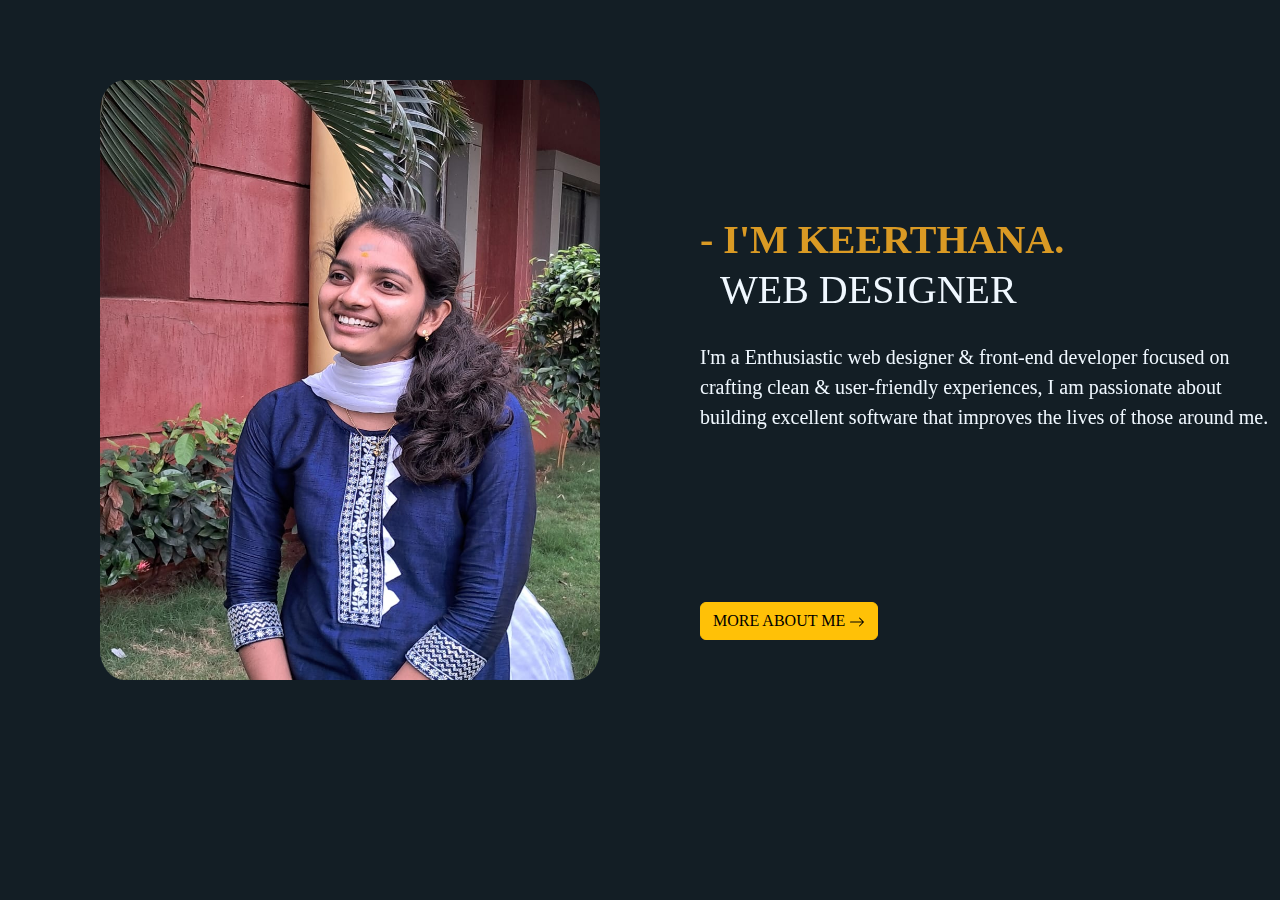
<file: index.html>
<html lang="en">
<head>
    <meta charset="UTF-8">
    <meta name="viewport" content="width=device-width, initial-scale=1.0">
    <title>keerthuu</title>
    <link rel="stylesheet" href="my.css">
    <link href="https://cdn.jsdelivr.net/npm/bootstrap@5.3.3/dist/css/bootstrap.min.css" rel="stylesheet" integrity="sha384-QWTKZyjpPEjISv5WaRU9OFeRpok6YctnYmDr5pNlyT2bRjXh0JMhjY6hW+ALEwIH" crossorigin="anonymous">
    <script src="https://cdn.jsdelivr.net/npm/bootstrap@5.3.3/dist/js/bootstrap.bundle.min.js" integrity="sha384-YvpcrYf0tY3lHB60NNkmXc5s9fDVZLESaAA55NDzOxhy9GkcIdslK1eN7N6jIeHz" crossorigin="anonymous"></script>
</head>

<body>
    <img src="keer.jpeg.jpg" alt="keer" height="600px" width="500px" class="center" style="margin-top: 80px;" >
    <div class="idiot">
        <p><h1><strong>- I'M KEERTHANA.</strong></h1></p>
    </div>
    <div class="mental">
        <p><h1>WEB DESIGNER</h1></p><br>
    </div>


    <div class="loosu">
        <p>I'm a Enthusiastic web designer & front‑end developer focused on <br><br>crafting clean & user‑friendly experiences, I am passionate about <br><br>building excellent software that improves the lives of those around me.</p><br>
</div>


<ul style="font-family: sans-serif; margin-left:1290px;">
    <li><a class="active" href="index.html" style="margin-left: -32px;">Home</a></li>
    <li><a href="sec.html">About</a></li>
    <li><a href="third.html">Contact</a></li>
</ul>


<div class="hey">
    <a href="sec.html"><button type="button" class="btn btn-warning" style="margin-top: -70px;">MORE ABOUT ME
        <svg xmlns="http://www.w3.org/2000/svg" width="16" height="16" fill="currentColor" class="bi bi-arrow-right" viewBox="0 0 16 16">
            <path fill-rule="evenodd" d="M1 8a.5.5 0 0 1 .5-.5h11.793l-3.147-3.146a.5.5 0 0 1 .708-.708l4 4a.5.5 0 0 1 0 .708l-4 4a.5.5 0 0 1-.708-.708L13.293 8.5H1.5A.5.5 0 0 1 1 8"/>
        </svg>
</button></a>





</div>
</body>
</html>
</file>
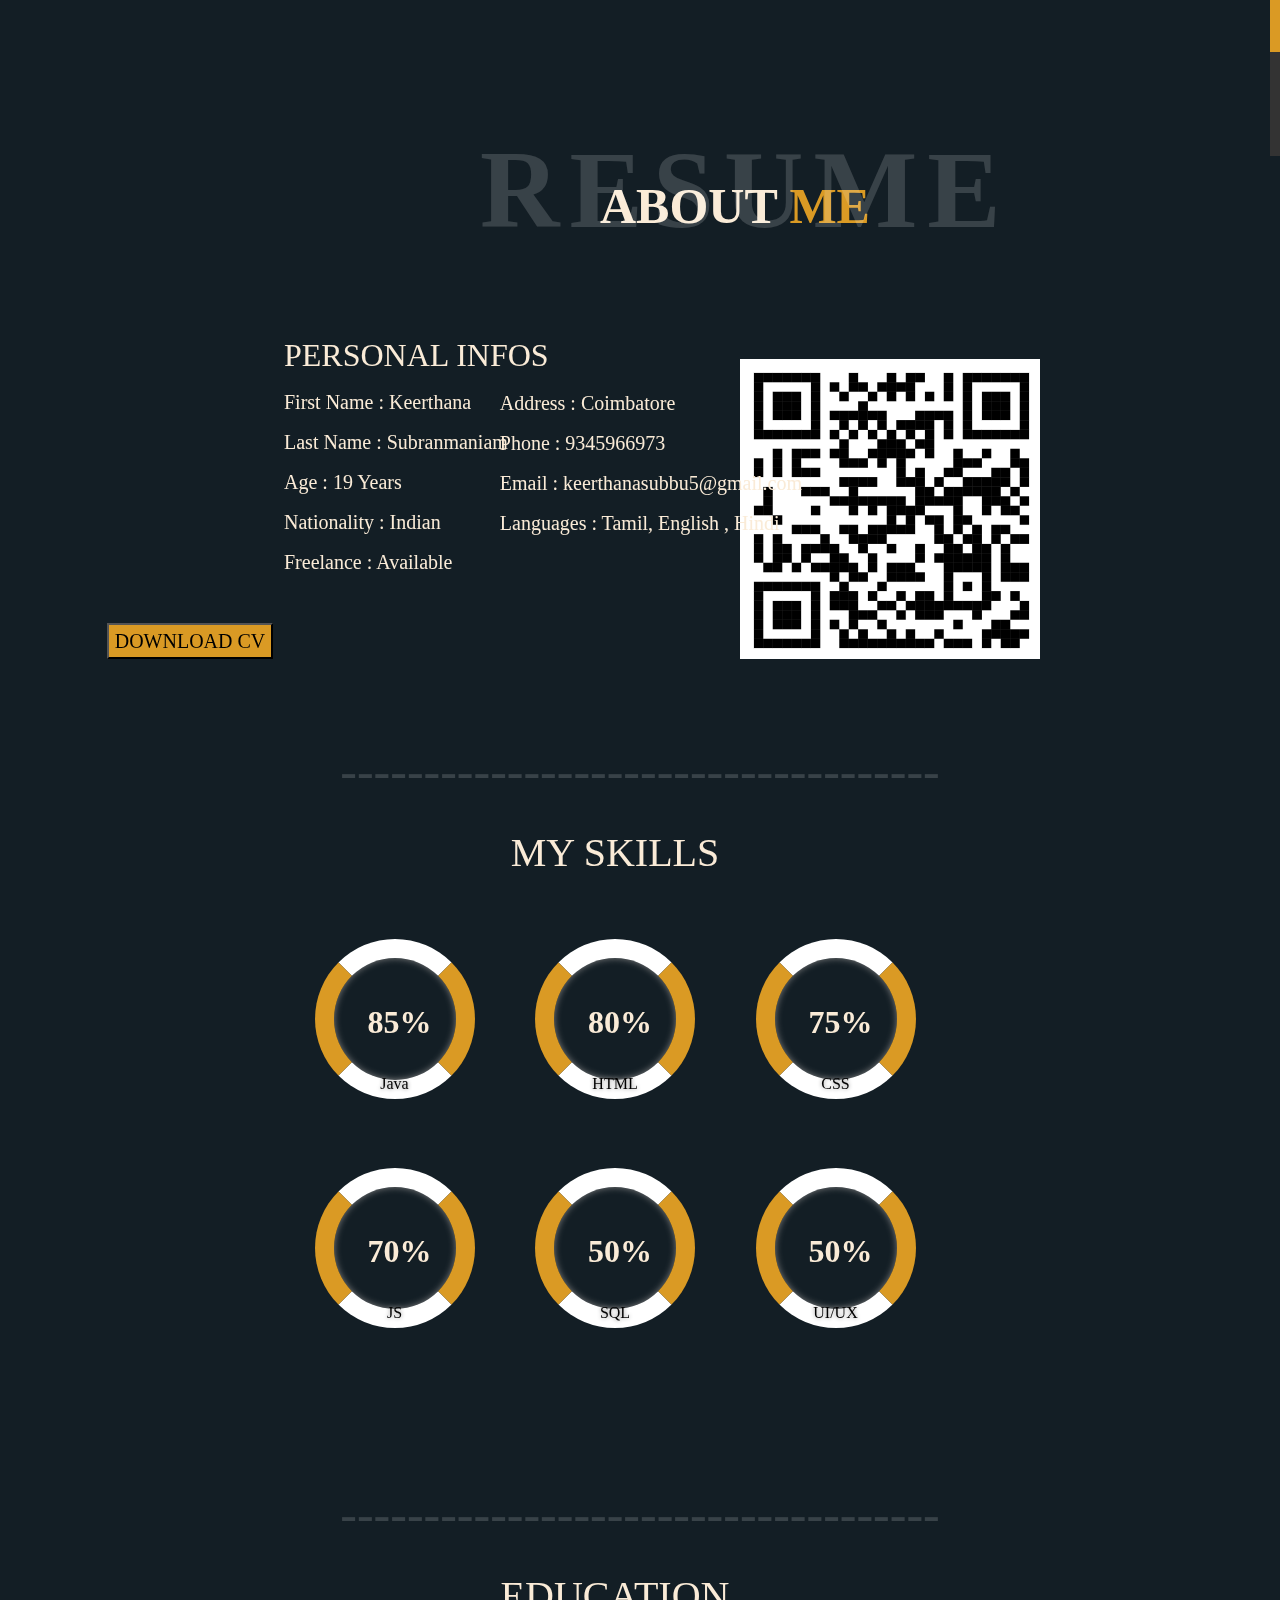
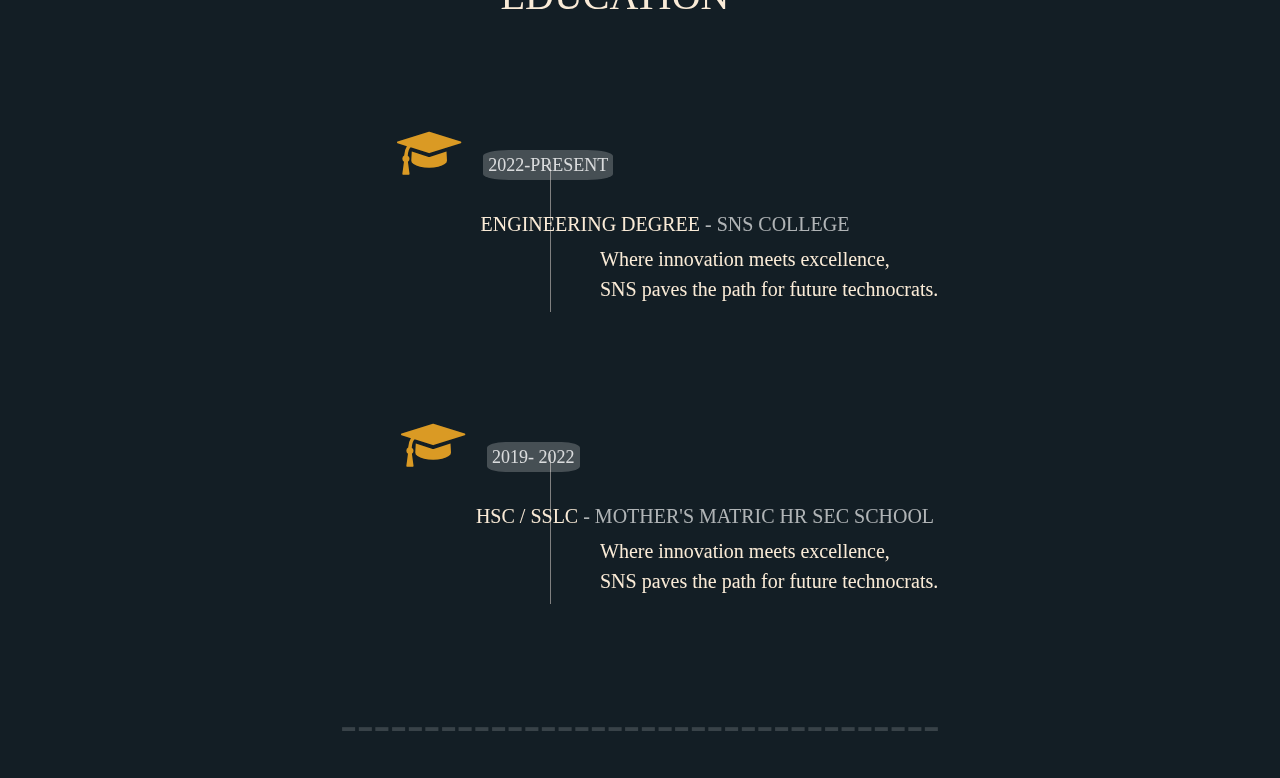
<file: sec.html>
<html lang="en">
<head >
    <meta charset="UTF-8">
    <meta name="viewport" content="width=device-width, initial-scale=1.0">
    <title>About me</title>
    <link rel="stylesheet" href="my.css">
    <span class="title-bg"> RESUME</span>
    <link href="https://cdn.jsdelivr.net/npm/bootstrap@5.3.3/dist/css/bootstrap.min.css" rel="stylesheet" integrity="sha384-QWTKZyjpPEjISv5WaRU9OFeRpok6YctnYmDr5pNlyT2bRjXh0JMhjY6hW+ALEwIH" crossorigin="anonymous">
    <script src="https://cdn.jsdelivr.net/npm/bootstrap@5.3.3/dist/js/bootstrap.bundle.min.js" integrity="sha384-YvpcrYf0tY3lHB60NNkmXc5s9fDVZLESaAA55NDzOxhy9GkcIdslK1eN7N6jIeHz" crossorigin="anonymous"></script>
    <link rel="stylesheet" href="https://stackpath.bootstrapcdn.com/bootstrap/4.5.2/css/bootstrap.min.css">
    <link rel="stylesheet" href="https://maxcdn.bootstrapcdn.com/font-awesome/4.4.0/css/font-awesome.min.css">
    <link rel="stylesheet" href="https://cdnjs.cloudflare.com/ajax/libs/font-awesome/4.7.0/css/font-awesome.min.css">

    



</head>
<body >
    <ul style="font-family: sans-serif; margin-left:1270px;">
        <li><a class="active" href="index.html" style="margin-left: -32px;">Home</a></li>
        <li><a href="sec.html">About</a></li>
        <li><a href="third.html">Contact</a></li>
    </ul>
    
    
    <div class="about">
    <h2 style="font-size: 50;"><strong>ABOUT <SPAn style="color: rgb(218, 154, 36); font-family: serif;">ME</SPAn></strong></h2>
</div>

    <div class="res">
        <div class="myself">
            <h2 >PERSONAL INFOS</h2>
            <p>First Name : Keerthana <br>
            Last Name : Subranmaniam<br>
            Age : 19 Years<br>
            Nationality : Indian<br>
            Freelance : Available<br></p>
                </div>
    <div class="myself2">
        <p>Address : Coimbatore<br>
                Phone : 9345966973<br>
                Email : keerthanasubbu5@gmail.com<br>
                Languages : Tamil, English , Hindi</p>
        </div>
        <div class="download-res">
        <a href="third.html" download="RESUME.jpeg.jpg">
            <button type="button" style="background-color: rgb(218, 154, 36); font-size: 20;">DOWNLOAD CV</button>
        </a></div>
        <img src="qr code.png" alt="resume" style="margin-left: 50px; margin-top: -300px; height:300px; width: 300px;">
        <br>
        <br>
        <p style="margin-left: -450px;color: rgba(255, 255, 255, 0.159);">------------------------------------</p>

<h1 style="margin-top: 20px; margin-left: -500px;">MY SKILLS</h1>
<div class="container" style="margin-top: 200px; margin-left: -250px;">

    <!-- Creating a ui-widgets classes that 
        store other useful classes like 
        ui-values and ui-labels -->
    <div class="ui-widgets">
        <div class="ui-values">85%</div>
        <div class="ui-labels">Java</div>
    </div>

    <div class="ui-widgets">
        <div class="ui-values">80%</div>
        <div class="ui-labels">HTML</div>
    </div>
    <div class="ui-widgets">
        <div class="ui-values">75%</div>
        <div class="ui-labels">CSS</div>
    </div>
    <div class="ui-widgets">
        <div class="ui-values">70%</div>
        <div class="ui-labels">JS</div>
    </div>
    <div class="ui-widgets">
        <div class="ui-values">50%</div>
        <div class="ui-labels">SQL</div>
    </div>
    <div class="ui-widgets">
        <div class="ui-values">50%</div>
        <div class="ui-labels">UI/UX</div>
    </div>
</div>
<script src="https://cdn.jsdelivr.net/npm/bootstrap@5.0.2/dist/js/bootstrap.bundle.min.js"></script>

    <p style="margin-left: -450px; margin-top:600px;color:  rgba(255, 255, 255, 0.159);">------------------------------------</p>
<h1 style="margin-top: 20px; margin-left: -500px;">EDUCATION</h1>
<i class="fa fa-graduation-cap fa_custom" style="height: 10px;"></i>
<span class="time open-sans-font text-uppercase" style="color:rgba(255, 255, 255, 0.804); font-size: 18px;">2022-Present </span>


<div class="vl"></div>
<h5 style="margin-top: -100px; margin-left: -400px;">ENGINEERING DEGREE <span style="color:rgba(255, 255, 255, 0.667); "> - SNS COLLEGE </span></h5>
<p style="font-size: 20px; text-align: justify; margin-left: 150px;">Where innovation meets excellence, <br>SNS paves the path for future technocrats.</p>


<i class="fa fa-graduation-cap fa_custom" style="margin-left: -750px;"></i>
<span class="time open-sans-font text-uppercase" style="color:rgba(255, 255, 255, 0.804); font-size: 18px;">2019- 2022</span>

<div class="vl2"></div>
<h5 style="margin-top: -100px; margin-left: -320px;">HSC / SSLC<span style="color:rgba(255, 255, 255, 0.667); "> - MOTHER'S MATRIC HR SEC SCHOOL </span></h5>
<p style="font-size: 20px; text-align: justify; margin-left: 150px;">Where innovation meets excellence, <br>SNS paves the path for future technocrats.</p>

<br>

<p style="margin-left: -450px;color: rgba(255, 255, 255, 0.159);">------------------------------------</p>




</body>

</html>
</file>
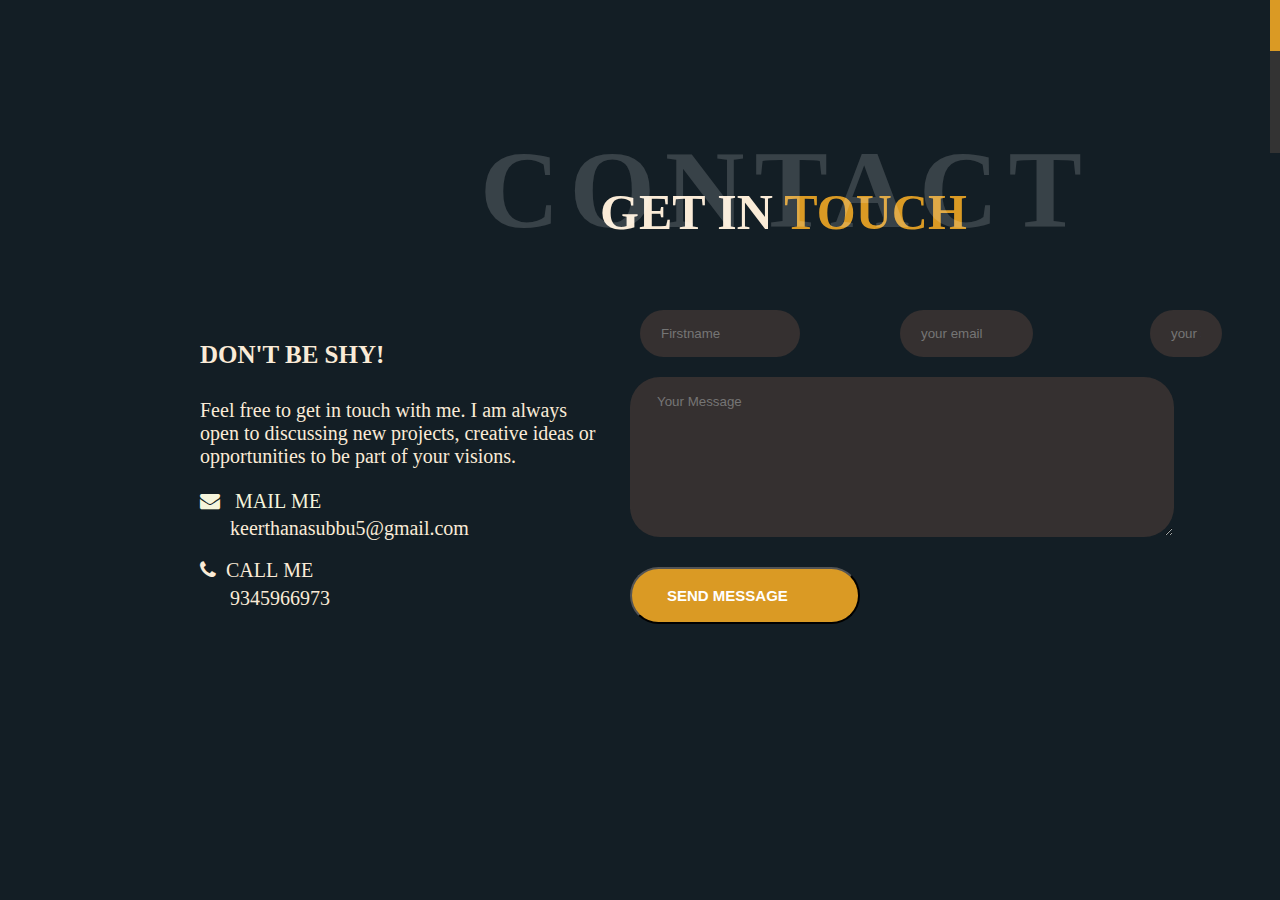
<file: third.html>
<html lang="en">
<head>
    <meta charset="UTF-8">
    <meta name="viewport" content="width=device-width, initial-scale=1.0">
    <title>Contact</title>
    <link rel="stylesheet" href="my.css">
    <span class="contact">CONTACT</span>
    <link rel="stylesheet" href="https://cdnjs.cloudflare.com/ajax/libs/font-awesome/4.7.0/css/font-awesome.min.css">

</head>
<body>
    <ul style="font-size: 20px; margin-left:1270px;">
        <li><a class="active" href="index.html">Home</a></li>
        <li><a href="sec.html">About</a></li>
        <li><a href="third.html">Contact</a></li>
    </ul>
    
    <div class="aboutt">
        <h2 style="font-size: 50; margin-top: -50px;"><strong>GET IN <SPAn style="color: rgb(218, 154, 36); font-family: serif; ">TOUCH</SPAn></strong></h2>
        <h2 style="margin-left: -400px; font-size: 25px; margin-top: 100px;">DON'T BE SHY!</h2>
        <p style="margin-left: -400px; font-size: 20px; margin-top: 30px;">Feel free to get in touch with me. I am always <br> open to discussing new projects, creative ideas or <br> opportunities to be part of your visions.</p>
        <p style="color: beige; margin-left: -350px; font-size: 23px;"><i class="fa fa-envelope" style="font-size:20px ; margin-left: -50px; ">&ensp; MAIL ME</i></p>
        <P style="margin-left: -370px; font-size: 20px; margin-top: -17px;">keerthanasubbu5@gmail.com</P>
        <p style="margin-left: -350px; font-size: 20px; "><i class="fa fa-phone" style="font-size:20px ; margin-left: -50px;">&ensp;CALL ME</i></p>
        <p style="margin-left: -370px; font-size: 20px; margin-top: -13px;">9345966973</p>

        <form action="https://mail.google.com/mail/u/0/#inbox?compose=GTvVlcSBmXGFsrLQrdkXbKqfgtKPQZRpkNPnNQlWVJCXRvdCKgPJNFDzjwtMhtxhvgbqTTsVtWVbg" method="post">
            <div class="Firstname">
            <input type="text" name="firstname" placeholder= "Firstname" size="5" required style="margin-top: -170px;"/>  </div>
        <div class="lastname">
            <input type="text" name="your email" placeholder="your email" size="15"required style="margin-top: -115px;" />   </div>
            <div class="subject">
                <input type="text" name="subject" placeholder= "your subject" size="15" required style="margin-top: -55px;"/>  </div>
                <textarea cols="40" rows="10" class="wpcf7-form-control wpcf7-textarea input-box message" aria-invalid="false" placeholder="Your Message" name="textarea-749" style="height: 170px;"></textarea>
                <button type="submit" class="button"><span class="button-text" >Send Message</span>
                    </button>
                    <br>
                    <br>
                    <br>
                


                    
                


    </body>
</html>
</file>
<file: my.css>
body{
        background: radial-gradient( rgb(19, 30, 37) 24.5%, rgb(19, 30, 37) 66%);
    margin:0;
    }
        
.center {
    margin-left: 100px;
    margin-right: auto;
    margin-top: 2%;
    margin-bottom: 15%;
    border:10% ;
    border:5px transparent;
    border-radius: 5%;
position: fixed;
    
    color: yellow;
    }
.idiot{
    text-align: center;
    margin-top: 200px;
    margin-left: 700px;
    font-size: 100;
    color: rgb(218, 154, 36);
    position: fixed;
    font-family: serif;

    }
    .mental{
        text-align: center;
    margin-top: 250px;
    margin-left: 720px;
    font-size: 24;
    color:aliceblue;
    line-height: 0.2;
    position: fixed;
    font-family: serif;
}
.loosu{
    line-height: 15px;
    text-align: center;
margin-top: 350px;
margin-left: 700px;
font-size: 20;
color:aliceblue;
text-align: justify;
position:fixed;
font-family: serif;
}
ul {
    list-style-type: none;
    margin: 0;
    padding: 0;
    overflow: hidden;
    background-color: #333;
    position: -webkit-sticky; /* Safari */
    position: sticky;
    top: 0;
}

li {
    float: left;
}

li a {
    display: block;
    color: white;
    text-align: center;
    padding: 14px 16px;
    text-decoration: none;
}

li a:hover {
    background-color: #111;
}



.active {
    background-color: rgb(218, 154, 36);
}
.hey{
    margin-top: 500px;
margin-left: 700px;
font-size: 20;
color:aliceblue;
border-radius: 50%;
height: 50%;
width: 50%;
font-family: serif;
position: fixed;

}
.res{
    text-align: center;
    color: antiquewhite;
    margin-top: 10px;
    margin-left: 450px;
    font-size: 50;
    position: sticky;
    font-family: serif;
}
.myself{
    color: antiquewhite;
    margin-left:-20%;
    font-size: 20;
    line-height: 2;
    margin-top: 100px;
    position: sticky;
    text-align: justify;
    font-family: serif;
}
.myself2{
    color: antiquewhite;
    margin-left: 6%;
    font-size: 20;
    line-height: 2;
    margin-top: -215px;
    position: sticky;
    text-align: justify;
    font-family: serif;
}



.title-bg {
    font-size: 110px;
    left: 0;
    letter-spacing: 10px;
    line-height: 0.7;
    position: absolute;
    right: 0;
    top: 50%;
    text-transform: uppercase;
    font-weight: 800;
    -webkit-transform: translateY(-50%);
    -moz-transform: translateY(-50%);
    -ms-transform: translateY(-50%);
    -o-transform: translateY(-50%);
    transform: translateY(-50%);
    color: rgba(255, 255, 255, 0.159);
    margin-top: -260;
    margin-left: 480;
    position: fixed;
    font-family: serif;
}
.about{
    margin-left: 600px;
    margin-top: 20px;
    font-size: 30;
    font-family: serif;
    color: antiquewhite;

}

.download-res{
    margin-top: 80px;
    margin-left: -1350px;
    font-size: 28px;
    border-radius: 5%;
    font-family: serif;
    color:yellow ;

}
html{
    scroll-behavior: smooth;
}
h1 {
    text-align: center;
}

/* Create a container using CSS properties */
.container {
    top: 30%;
    left: 50%;
    position: absolute;
    text-align: center;
    transform: translate(-50%, -50%);
}
.container2 {
    top: 30%;
    left: 50%;
    position: absolute;
    text-align: center;
    transform: translate(-50%, -50%);
}

h1 {
    text-align: center;
}

/* Create a container using CSS properties */
.container {
    top: 30%;
    left: 50%;
    position: absolute;
    text-align: center;
    transform: translate(-50%, -50%);
}

/* Apply CSS properties to ui-widgets class */
.ui-widgets {
    position: relative;
    display: inline-block;
    width: 10rem;
    height: 10rem;
    border-radius: 9rem;
    margin: 1.5rem;
    border: 1.2rem solid palegreen;
    box-shadow: inset 0 0 7px grey;
    border-left-color: rgb(218, 154, 36);
    border-top-color: white;
    border-right-color: rgb(218, 154, 36);
    border-bottom-color: white;
    text-align: center;
    box-sizing: border-box;
}

/*  Apply css properties to the second 
    child of ui-widgets class */
.ui-widgets:nth-child(2) {
    border-top-color: white;
    border-right-color: rgb(218, 154, 36);
    border-left-color: rgb(218, 154, 36);
    border-bottom-color: white;
}

/*  Apply css properties to ui-widgets class 
    and ui-values class*/
.ui-widgets .ui-values {
    top: 40px;
    position: absolute;
    left: 10px;
    right: 0;
    font-weight: 700;
    font-size: 2.0rem;

}

/*  Apply css properties to ui-widgets 
    class and ui-labels class*/
.ui-widgets .ui-labels {

    left: 0;
    bottom: -16px;
    text-shadow: 0 0 4px grey;
    color: black;
    position: absolute;
    width: 100%;
    font-size: 16px;
}
.vl {
    border-left: 1px solid  grey;
    height: 150px;
    margin-top: -30px;
    margin-left: 100px;
    
}
.fa_custom {
    color: rgb(218, 154, 36);
    size: 5px;
    margin-top: 100px;
    margin-left: -720;


    }
    .text-uppercase {
        text-transform: lowercase !important;
        background-color: #ffffff38;
        border-radius: 20%;
        padding: 05px;
        margin-left: 10px;
        font-size: 20px;
        margin-bottom: 100px;

        
    }
    .vl2 {
        border-left: 1px solid  grey;
        height: 150px;
        margin-top: -30px;
        margin-left: 100px;
        
    }
    .contact{
        font-size: 110px;
    left: 0;
    letter-spacing: 10px;
    line-height: 0.7;
    position: absolute;
    right: 0;
    top: 50%;
    text-transform: uppercase;
    font-weight: 800;
    -webkit-transform: translateY(-50%);
    -moz-transform: translateY(-50%);
    -ms-transform: translateY(-50%);
    -o-transform: translateY(-50%);
    transform: translateY(-50%);
    color: rgba(255, 255, 255, 0.159);
    margin-top: -260;
    margin-left: 480;
    position: fixed;
    font-family: serif;
    }
    .aboutt{
        margin-left: 600px;
        margin-top: 80px;
        font-size: 30;
        font-family: serif;
        color: antiquewhite;
    
    }
    .firstname{
        margin-top: -150px;
        margin-left: 40px;
        input[type=text] {
            width: 25%;
            padding: 10px 20px;
            margin: 10px 0;
            box-sizing: border-box;
        }
    }
    .lastname{
        margin-top: -55px;
        margin-left: 300px;
        input[type=text] {
            width: 35%;
            padding: 10px 20px;
            margin: 10px 0;
            box-sizing: border-box;
        }
    }
    .subject{
        margin-left: 550px;
        margin-top: -60px;
        input[type=text] {
            width: 55%;
            padding: 10px 20px;
            margin: 10px 0;
            box-sizing: border-box;
        }
    }
    textarea {
        width: 100%;
        max-height: 160px;
    }
    input[type="text"], input[type="email"], input[type="url"], input[type="password"], input[type="search"], input[type="number"], input[type="tel"], input[type="range"], input[type="date"], input[type="month"], input[type="week"], input[type="time"], input[type="datetime"], input[type="datetime-local"], input[type="color"], textarea {
        font-weight: 400;
        width: 80%;
        background: #353030;
        color: white;
        border: 1px solid transparent !important;
        padding: 11px 26px;
        border-radius: 30px;
        outline: none !important;
        transition: 0.3s;
        border: none;
        margin: 0;
        margin-left: 30px;
        font-family: sans-serif;
        line-height: 25px;
        margin-top: 10px;
        
    }
    .button {
        overflow: hidden;
        display: inline-block;
        line-height: 1.4;
        border-radius: 35px;
        white-space: nowrap;
        text-overflow: ellipsis;
        text-align: center;
        cursor: pointer;
        vertical-align: middle;
        user-select: none;
        transition: 250ms all ease-in-out;
        text-transform: uppercase;
        text-decoration: none !important;
        position: relative;
        z-index: 1;
        padding: 16px 70px 16px 35px;
        font-size: 15px;
        font-weight: 600;
        color: #fff;
        background-color: transparent;
        outline: none !important;
        background-color:rgb(218, 154, 36) ;
        margin-top: 30px;
        margin-left: 30px;
    }
</file>
